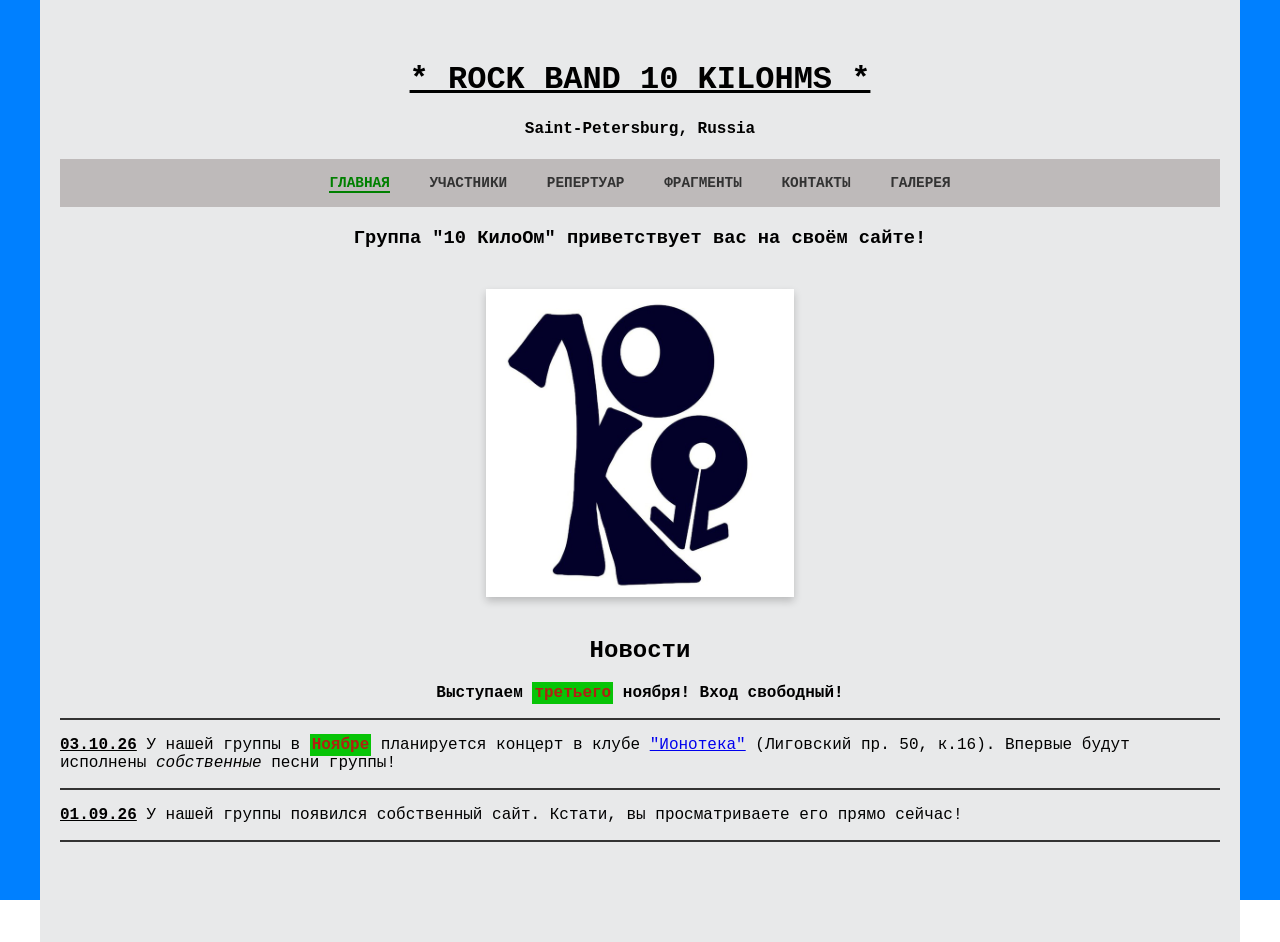
<file: index.html>
<html>
  <head>
    <meta charset="utf8">
    <title>10 КилоОм - Главная
	</title>
	<link rel="icon" href="images\favicon.ico" type="image/ico">
    <link rel="stylesheet" href="STYLE_1.css">
  </head>
  <body>
    <div class="page-bg"></div>
    <div class="center-stripe">
      <div class="content-wrapper">
        <h1 style="text-align: center; color: black;">
          <span class="underline">* ROCK BAND 10 KILOHMS *</span>
        </h1>
        <h4>
          <div class="band-location">
            <p>Saint-Petersburg, Russia</p>
          </div>
        </h4>
        <div class="nav-bar-wrapper">
          <nav class="main-nav">
            <ul>
              <li><a href="index.html" class="active">Главная</a></li>
              <li><a href="members.html">Участники</a></li>
              <li><a href="repertoire.html">Репертуар</a></li>
			  <li><a href="demo.html">Фрагменты</a></li>
              <li><a href="contacts.html">Контакты</a></li>
              <li><a href="gallery.html">Галерея</a></li>
            </ul>
          </nav>
        </div>
        <h3>Группа "10 КилоОм" приветствует вас на своём сайте!</h3>
		<div class="logo-wrapper">
		<div class="logo-box">
		<img src="images\logo.jpg" alt="band logo" class="site-logo">
		</div>
		</div>
        <h2>Новости</h2>
		<p><b>Выступаем <mark>третьего</mark> ноября! Вход свободный!</b></p>
		<div id="vk_post_-238302434_174"></div>
		<script type="text/javascript" src="https://vk.ru/js/api/openapi.js"></script>
		<script type="text/javascript">
  		(function() {
    	VK.Widgets.Post("vk_post_-238302434_174", -238302434, 174, "L0OCxAifuhpIIKlYSdGSGHgE9DWz");
  		}());
		</script>
        <div class="section-divider"></div>
        <p style="text-align: left;"> 
          <b> <u>03.10.26</u></b> У нашей группы в <b><mark>Ноябре</mark></b> планируется концерт в клубе <a href="https://vk.ru/ionoteka?ysclid=musantm80659213311"> "Ионотека"</a> (Лиговский пр. 50, к.16). Впервые будут исполнены <i>собственные</i> песни группы!</p>
        <div class="section-divider"></div>
          <p style="text-align: left;"> 
          <b><u>01.09.26</u></b> У нашей группы появился собственный сайт. Кстати, вы просматриваете его прямо сейчас!</p>
          <div class="section-divider"></div>
	  </div>
	</div>
    </body>
    </html>
</file>
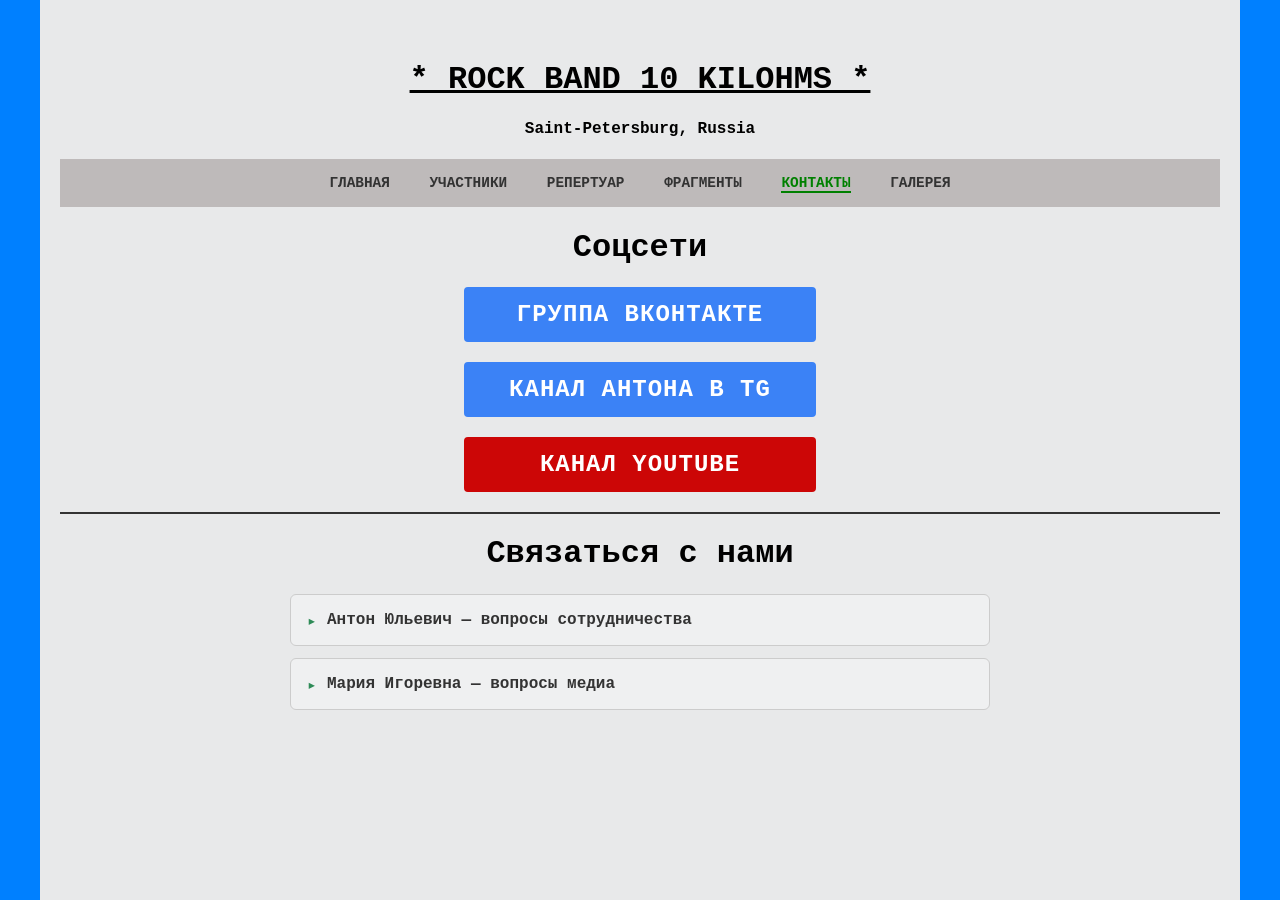
<file: contacts.html>
<html>
    <head>
        <meta charset="utf8">
        <title>10 КилоОм - Контакты</title>
		<link rel="icon" href="images\favicon.ico" type="image/ico">
        <link rel="stylesheet" href="STYLE_1.css">
    </head>
    <body>
        <div class="page-bg">
        </div>
        <div class="center-stripe">
            <div class="content-wrapper">
                <h1 style="text-align: center; color: black;">
                    <span class="underline">* ROCK BAND 10 KILOHMS *</span>
                </h1>
                <h4>
                    <div class="band-location">
                        <span>Saint-Petersburg, Russia</span>
                    </div>
                </h4>
                <div class="nav-bar-wrapper">
                    <nav class="main-nav">
                        <ul>
                            <li><a href="index.html">Главная</a></li>
                            <li><a href="members.html">Участники</a></li>
                            <li><a href="repertoire.html">Репертуар</a></li>
                            <li><a href="demo.html">Фрагменты</a></li>
                            <li><a href="contacts.html" class="active">Контакты</a></li>
                            <li><a href="gallery.html">Галерея</a></li>
                            
                        </ul>
                    </nav>
                </div>
                <h1>Соцсети</h1>
                <div class="contact-section">
                    <div class="content-section">
                    <h2><a href="https://vk.ru/tenkilohms" class="vk-button" target="_blank">Группа ВКонтакте</a></h2>
                </div>
                <div class="contact-section">
                    <div class="content-section">
                    <h2><a href="https://t.me/bienkovsky" class="vk-button" target="_blank">Канал Антона в TG</a></h2>
                </div>
                <div class="content-section">
                    <h2><a href="https://youtube.com/@tenkilohms" class="yt-button" target="_blank">Канал YouTube</a></h2>
                </div>
                <div class="section-divider"></div>
                <h1>Связаться с нами</h1>
                <div class="contact-accordion">
                 <details class="contact-item">
                    <summary>Антон Юльевич — вопросы сотрудничества</summary>
                    <div class="contact-details">
                            <p><strong>Телефон:</strong> <a href="tel:+79312524078">+7 (931) 252-40-78</a></p>
                            <p><strong>Telegram:</strong> <a href="https://t.me/@Fast_Geschihtforscher" target="_blank">@Fast_Geschihtforscher</a></p>
                            <p><strong>VK:</strong> <a href="https://vk.ru/prokopyev_a_yu" target="_blank">Профиль</a></p>
                    </div>
                 </details>

                 <details class="contact-item">
                    <summary>Мария Игоревна — вопросы медиа</summary>
                    <div class="contact-details">
                        <p><strong>Телефон:</strong> <a href="tel:+79215947605">+7 (921) 594-76-05</a></p>
                        <p><strong>Telegram:</strong> <a href="https://t.me/@dcoswt" target="_blank">@dcoswt</a></p>
                        <p><strong>VK:</strong> <a href="https://vk.ru/id587645052" target="_blank">Профиль</a></p>
                     </div>
                 </details>
                </div>
            </div>
        </div>
    </body>
</html>
</file>
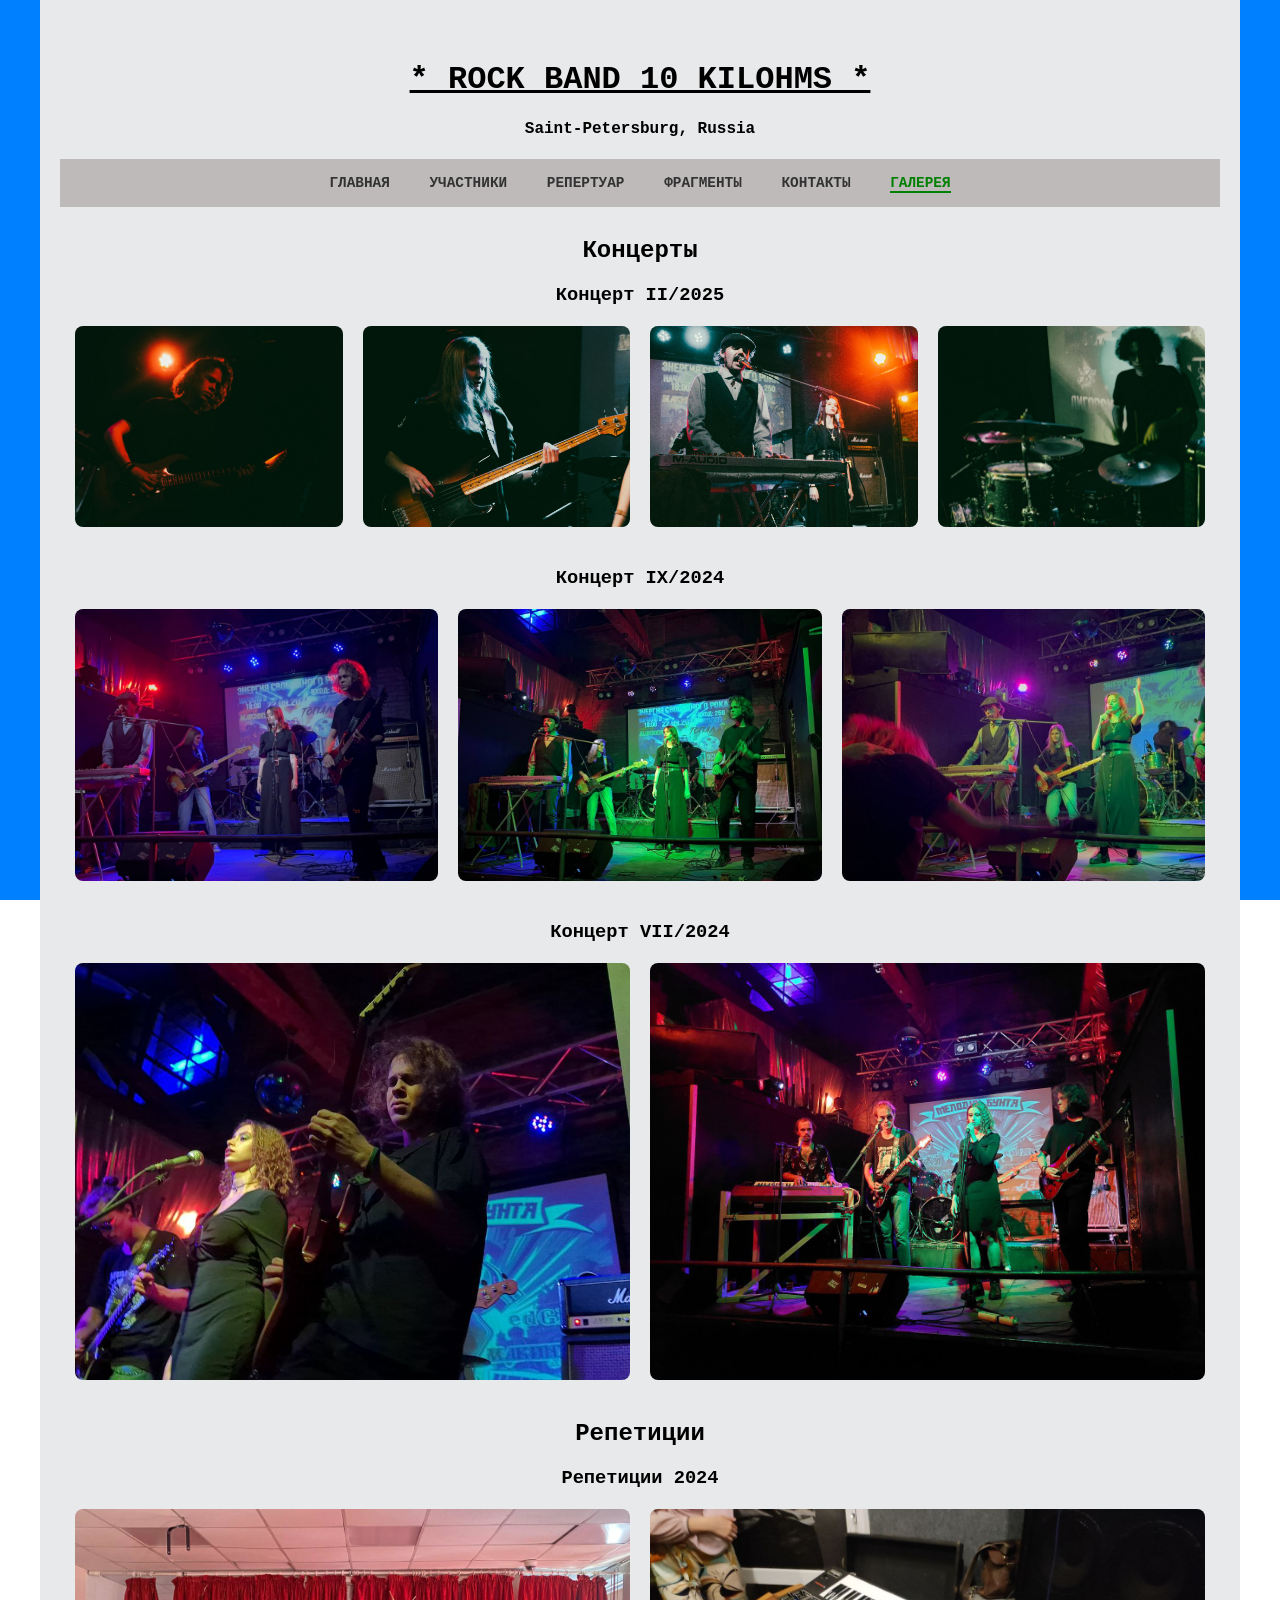
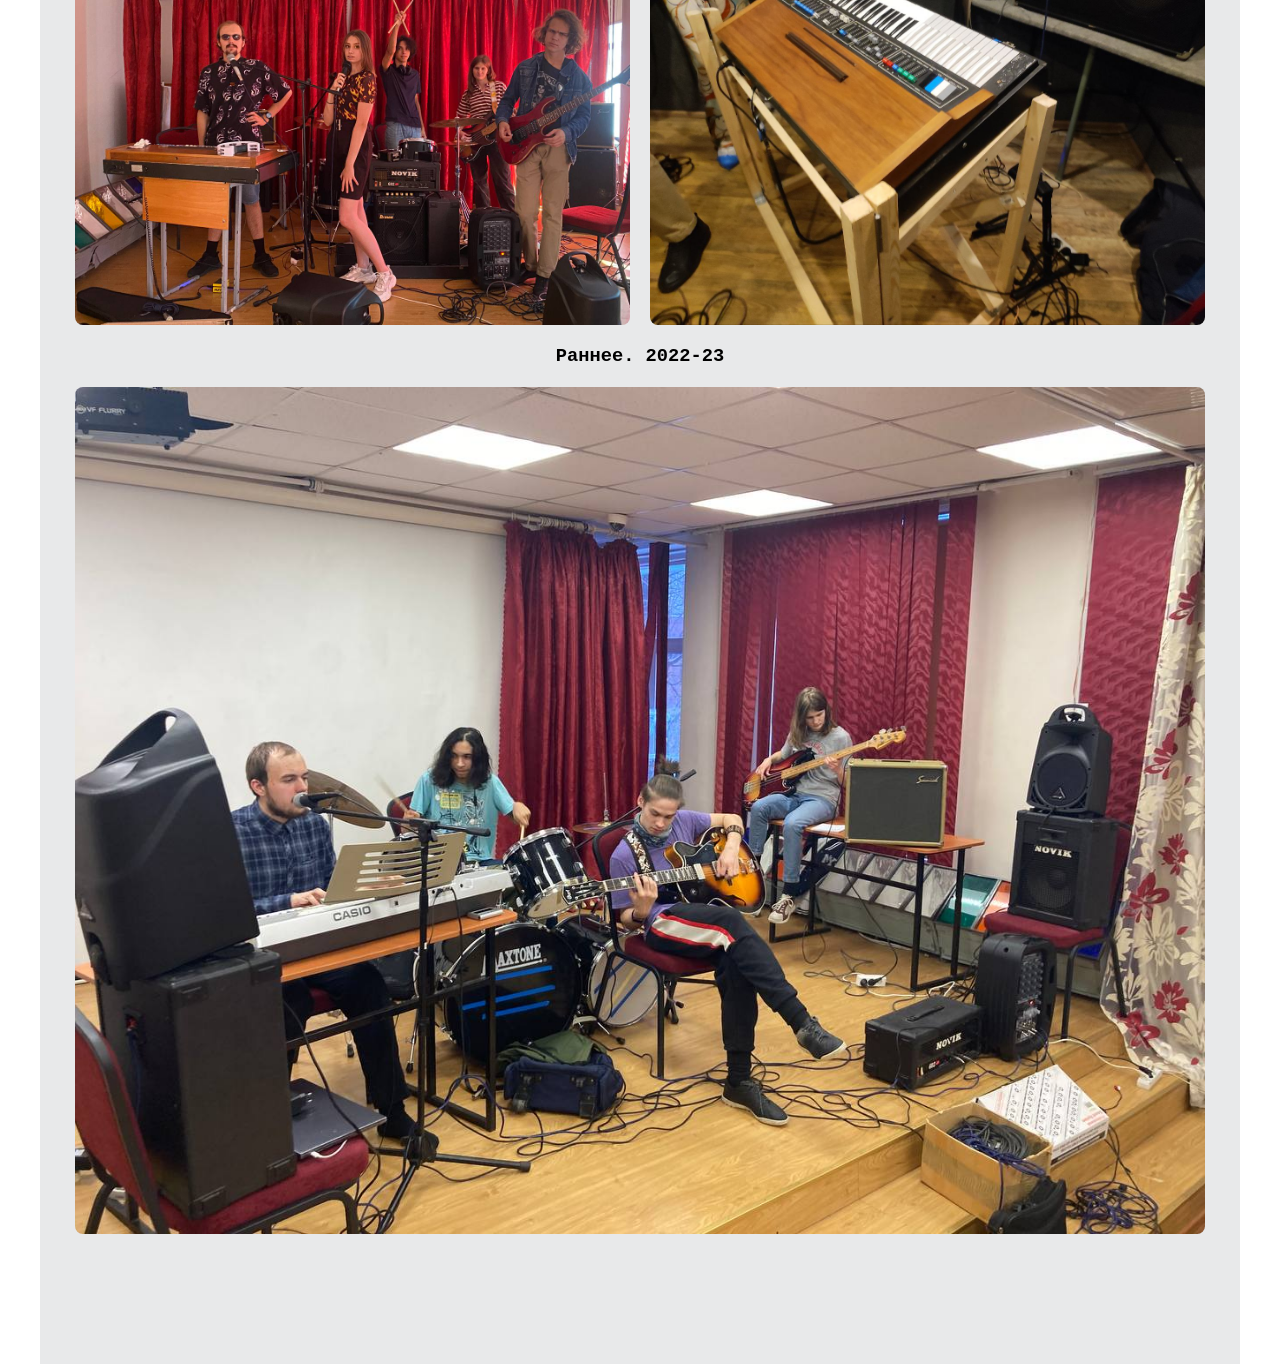
<file: gallery.html>
<html>
<html lang="ru">
<head>
    <meta charset="utf-8">
    <title>10 КилоОм - Галерея</title>
	<link rel="icon" href="images\favicon.ico" type="image/ico">
    <link rel="stylesheet" href="STYLE_1.css">
    <link rel="stylesheet" href="gallery.css">
</head>
<body>
    <div class="page-bg"></div>
    <div class="center-stripe">

    <div class="content-wrapper">
        <!-- Заголовок группы -->
        <h1 style="text-align: center; color: black;">
            <span class="underline">* ROCK BAND 10 KILOHMS *</span>
        </h1>
        <h4>
            <div class="band-location">
              <span>Saint-Petersburg, Russia
              </span>
            </div>
            </h4>
        <!-- НАВИГАЦИОННОЕ МЕНЮ -->
        <div class="nav-bar-wrapper">
            <nav class="main-nav">
                <ul>
                    <li><a href="index.html">Главная</a></li>
                    <li><a href="members.html">Участники</a></li>
                    <li><a href="repertoire.html">Репертуар</a></li>
					<li><a href="demo.html">Фрагменты</a></li>
                    <li><a href="contacts.html">Контакты</a></li>
                    <li><a href="gallery.html" class="active">Галерея</a></li>
                </ul>
            </nav>
        </div>
        <div class="gallery-container">
            <!-- Альбом 1 -->
             <h2>Концерты</h2>
            <div class="gallery-section">
                <h3>Концерт II/2025</h3>
                <div class="photo-grid">
                    <a href="images/2025-02-03_1.jpg" target="_blank">
                        <div class="photo-item">
                            <img src="images/2025-02-03_1.jpg" alt="Фото с концерта" loading="lazy">
                        </div>
                    </a>
                    <a href="images/2025-02-03_2.jpg" target="_blank">
                        <div class="photo-item">
                            <img src="images/2025-02-03_2.jpg" alt="Фото с концерта" loading="lazy">
                        </div>
                    </a>
                    <a href="images/2025-02-03_3.jpg" target="_blank">
                        <div class="photo-item">
                            <img src="images/2025-02-03_3.jpg" alt="Фото с концерта" loading="lazy">
                        </div>
                    </a>
                    <a href="images/2025-02-03_4.jpg" target="_blank">
                        <div class="photo-item">
                            <img src="images/2025-02-03_4.jpg" alt="Фото с концерта" loading="lazy">
                        </div>
                    </a>
                </div>
            </div>
            <div class="gallery-section">
                <h3>Концерт IX/2024</h3>
                <div class="photo-grid">
                    <a href="images/2024-09-22_1.jpg" target="_blank">
                        <div class="photo-item">
                            <img src="images/2024-09-22_1.jpg" alt="Фото с концерта" loading="lazy">
                        </div>
                    </a>
                    <a href="images/2024-09-22_2.jpg" target="_blank">
                        <div class="photo-item">
                            <img src="images/2024-09-22_2.jpg" alt="Фото с концерта" loading="lazy">
                        </div>
                    </a>
                    <a href="images/2024-09-22_3jpg" target="_blank">
                        <div class="photo-item">
                            <img src="images/2024-09-22_3.jpg" alt="Фото с концерта" loading="lazy">
                        </div>
                    </a>
                </div>
            </div>
            <div class="gallery-section">
                <h3>Концерт VII/2024</h3>
                <div class="photo-grid">
                    <a href="images/2024-07-18_3.jpg" target="_blank">
                        <div class="photo-item">
                            <img src="images/2024-07-18_3.jpg" alt="Фото с концерта" loading="lazy">
                        </div>
                    </a>
                    <a href="images/2024-07-18.jpg" target="_blank">
                        <div class="photo-item">
                            <img src="images/2024-07-18.jpg" alt="Фото с концерта" loading="lazy">
                        </div>
                        </a>
                      
                            </a>
                    </div>
                </div>
            </div>

            <!-- Альбом 2 -->
            <div class="gallery-section">
                <h2>Репетиции</h2>
                <h3>Репетиции 2024</h3>
                <div class="photo-grid">
                    <a href="images/2024-07-15.jpg" target="_blank">
                        <div class="photo-item">
                            <img src="images/2024-07-15.jpg" alt="Репетиция" loading="lazy">
                        </div>
                    </a>
                    <a href="images/2024-07-18_1.jpg" target="_blank">
                        <div class="photo-item">
                            <img src="images/2024-07-18_1.jpg" alt="Репетиция" loading="lazy">
                        </div>
                    </a>
                </div>
                <h3>Раннее. 2022-23</h3>
                <div class="photo-grid">
                    <a href="images/2023_1.jpg" target="_blank">
                        <div class="photo-item">
                            <img src="images/2023_1.jpg" alt="Репетиция" loading="lazy">
                        </div>
                    </a>
                </div>
            </div>
        </div>
    </div>
    </div>
</body>
</html>
</file>
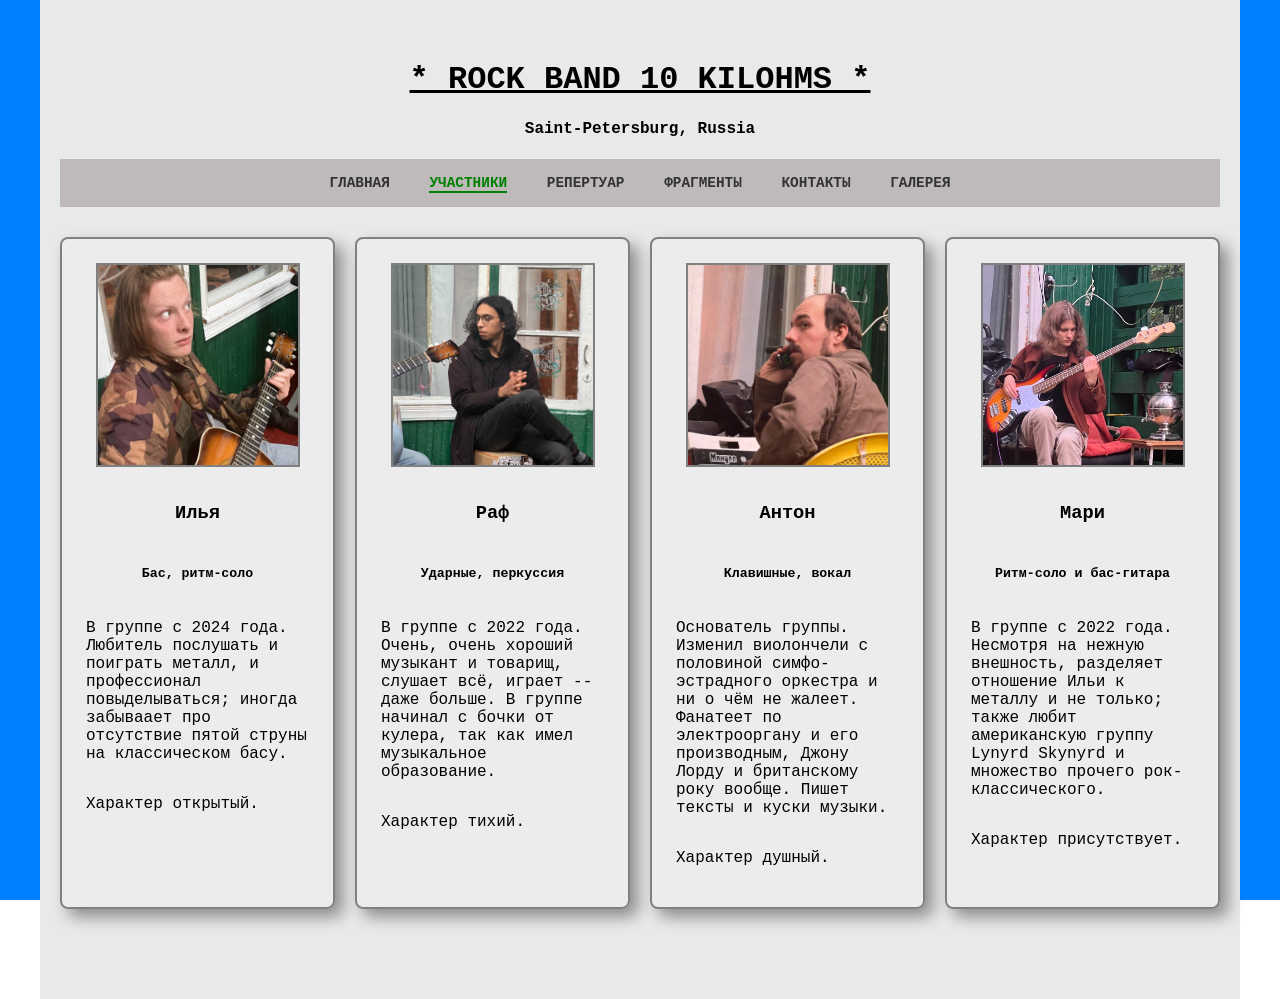
<file: members.html>
<!DOCTYPE html>
<html lang="ru">
<head>
    <meta charset="utf-8">
    <title>10 КилоОм - Участники</title>
	<link rel="icon" href="images\favicon.ico" type="image/ico">
    <link rel="stylesheet" href="STYLE_1.css">
</head>
<body>
    <div class="page-bg"></div>
    <div class="center-stripe">

    <div class="content-wrapper">
        <!-- Заголовок группы -->
        <h1 style="text-align: center; color: black;">
            <span class="underline">* ROCK BAND 10 KILOHMS *</span>
        </h1>
        <h4>
            <div class="band-location">
              <span>Saint-Petersburg, Russia
              </span>
            </div>
            </h4>
        <!-- НАВИГАЦИОННОЕ МЕНЮ -->
        <div class="nav-bar-wrapper">
            <nav class="main-nav">
                <ul>
                    <li><a href="index.html">Главная</a></li>
                    <li><a href="members.html" class="active">Участники</a></li>
                    <li><a href="repertoire.html">Репертуар</a></li>
					<li><a href="demo.html">Фрагменты</a></li>
                    <li><a href="contacts.html">Контакты</a></li>
                    <li><a href="gallery.html">Галерея</a></li>
                </ul>
            </nav>
        </div>
        <!-- Карточки участников -->
        <div class="members-grid">

            <div class="member-card">
                <img src="images/ilia_.jpg" alt="Илья" class="member-photo">
                <h3>Илья</h3>
                <h5>Бас, ритм-соло</h5>
                <p style="text-align: left;">В группе с 2024 года. Любитель послушать и поиграть металл, и профессионал повыделываться; иногда забываает про отсутствие пятой струны на классическом басу.</p>
				<p  style="text-align: left;">Характер открытый.</p>
            </div>

            <div class="member-card">
                <img src="images/raf.jpg" alt="Раф" class="member-photo">
                <h3>Раф</h3>
                <h5>Ударные, перкуссия</h5>
                <p style="text-align: left;">В группе с 2022 года. Очень, очень хороший музыкант и товарищ, слушает всё, играет -- даже больше. В группе начинал с бочки от кулера, так как имел музыкальное образование.</p>
				<p  style="text-align: left;">Характер тихий.</p>
			</div>
            
           
             <div class="member-card">
                <img src="images/anton_.jpg" alt="Антон" class="member-photo">
                <h3>Антон</h3>
                <h5>Клавишные, вокал</h5>
                <p style="text-align: left;">Основатель группы. Изменил виолончели с половиной симфо-эстрадного оркестра и ни о чём не жалеет. Фанатеет по электрооргану и его производным, Джону Лорду и британскому року вообще. Пишет тексты и куски музыки.</p>
				<p  style="text-align: left;">Характер душный.</p>
            </div>

            <div class="member-card">
                <img src="images/mari.jpg" alt="Мари" class="member-photo">
                <h3>Мари</h3>
                <h5>Ритм-соло и бас-гитара</h5>
                <p style="text-align: left;">В группе с 2022 года. Несмотря на нежную внешность, разделяет отношение Ильи к металлу и не только; также любит американскую группу Lynyrd Skynyrd и множество прочего рок-классического.</p>
				<p  style="text-align: left;">Характер присутствует.</p>
            </div>
        </div>
    </div>
    </div>
</body>
</html>
</file>
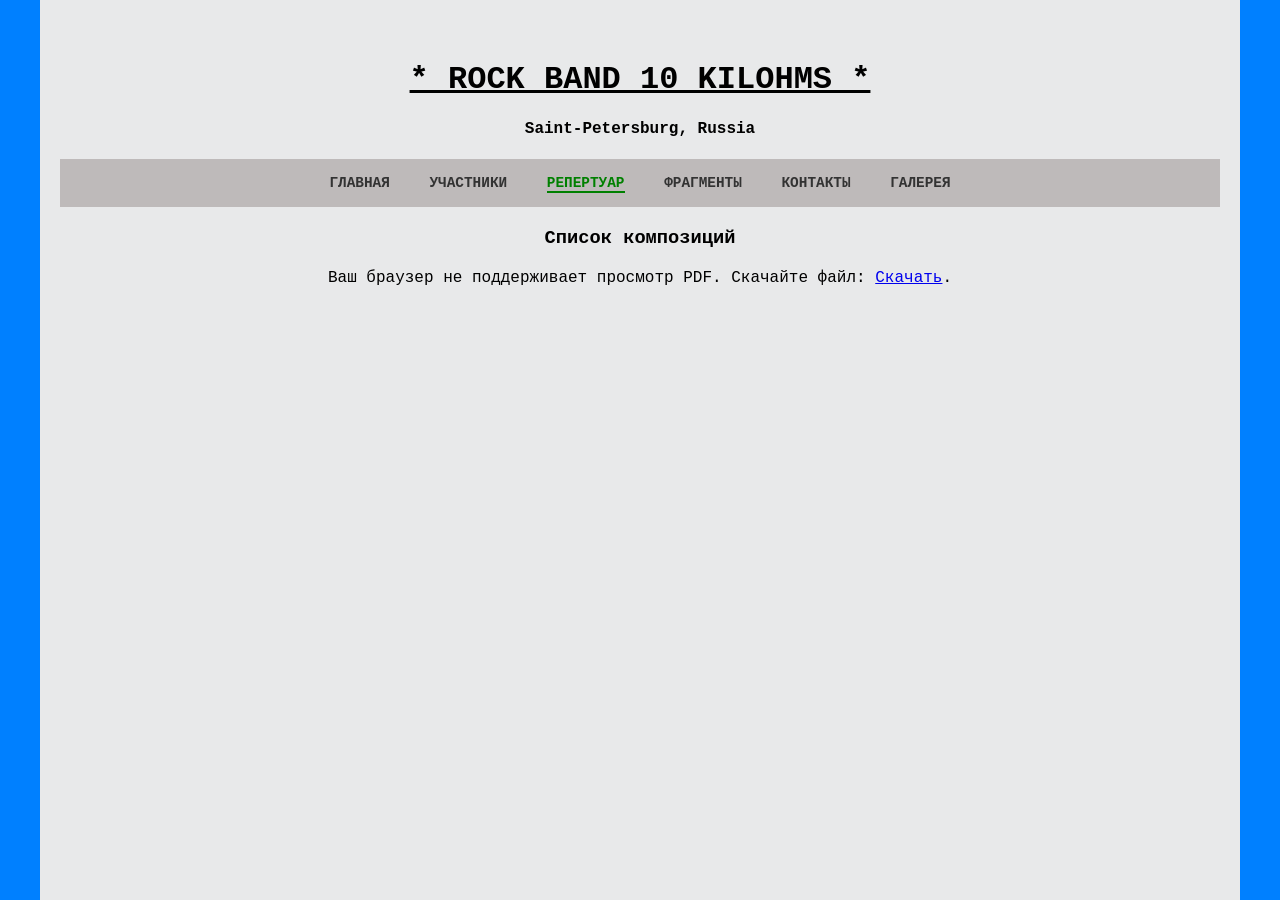
<file: repertoire.html>
<html>
    <head>
        <meta charset="utf8">
        <title>10 КилоОм - Контакты</title>
		<link rel="icon" href="images\favicon.ico" type="image/ico">
        <link rel="stylesheet" href="STYLE_1.css">
    </head>
    <body>
        <div class="page-bg">
        </div>
        <div class="center-stripe">
            <div class="content-wrapper">
                <h1 style="text-align: center; color: black;">
                    <span class="underline">* ROCK BAND 10 KILOHMS *</span>
                </h1>
                <h4>
                    <div class="band-location">
                        <span>Saint-Petersburg, Russia</span>
                    </div>
                </h4>
                <div class="nav-bar-wrapper">
                    <nav class="main-nav">
                        <ul>
                            <li><a href="index.html">Главная</a></li>
                            <li><a href="members.html">Участники</a></li>
                            <li><a href="repertoire.html" class="active">Репертуар</a></li>
							<li><a href="demo.html">Фрагменты</a></li>
                            <li><a href="contacts.html">Контакты</a></li>
                            <li><a href="gallery.html">Галерея</a></li>
                        </ul>
                    </nav>
                </div>
                <h3>Список композиций</h3>
                <object data="repertoire.pdf" type="application/pdf" width="600" height="400">
                    <p>Ваш браузер не поддерживает просмотр PDF. Скачайте файл: <a href="путь_к_файлу.pdf">Скачать</a>.</p>
                </object>
            </div>
        </div>
    </body>
</html>
</file>
<file: STYLE_1.css>
/* Общие стили */
body {
  font-family: Courier, monospace;
  margin: 0;
  padding: 0;
}

/* Фон страницы */
.page-bg {
  position: fixed;
  top: 0;
  left: 0;
  width: 100%;
  height: 100%;
  background-color: #0080ff;
  z-index: -1;
}

/* Центральная полоса */
.center-stripe {
  width: 1200px;
  background-color: #e8e9ea;
  margin: 0 auto;
  padding: 20px 0 70px 0; /* Добавляем отступы сверху и снизу */
  min-height: 100vh; /* Минимальная высота */
  box-sizing: border-box;
  position: relative;
}

/* Контентный контейнер */
.content-wrapper {
  max-width: 1500px;
  margin: 0 auto;
  padding: 20px;
  text-align: center;
  box-sizing: border-box;
  position: relative;
}

.h1, h2, h3 {
  margin: 20px 0;
}
/* Стили для подчеркивания */
.underline {
  text-decoration: underline;
}

/* Стили для навигационного бара */
.nav-bar-wrapper {
  width: 100%;
  background-color: #bebaba; /* Цвет фона бара */
  padding: 15px 0;
  box-sizing: border-box;
  margin-bottom: 20px;
}

.main-nav {
  width: 100%;
  text-align: center;
  margin: 0;
}

.main-nav ul {
  list-style-type: none;
  padding: 0;
  margin: 0;
}

.main-nav li {
  display: inline-block;
  margin: 0 15px;
  font-weight: bold;
  text-transform: uppercase;
  font-size: 0.9rem;
}

.main-nav a {
  text-decoration: none;
  color: #333;
  transition: color 0.3s ease;
}

.main-nav a:hover {
  color: green;
}

.main-nav a.active {
  color: green;
  border-bottom: 2px solid green;
}

/* Стили для грида участников */
.members-grid {
  display: flex;
  flex-wrap: wrap;
  gap: 20px;
  margin-top: 30px;
  align-items: stretch
  justify-content: center;
}

.member-card {
  flex: 1 1 180px;
  background-color: rgba(255, 255, 255, 0.15);
  border-radius: 8px;
  padding: 24px;
  display: flex;
  flex-direction: column;
  border: 2px solid #808080;
  box-shadow: 8px 8px 16px rgba(0, 0, 0, 0.4);
  min-width: 0;
}

/* Медиа-запросы */
@media (max-width: 768px) {
  .members-grid {
      flex-direction: column;
  }
  
  .band-location {
      position: relative;
      padding-bottom: 12px;
  }
  
  .band-location::after {
      content: '';
      position: absolute;
      bottom: 0;
      left: 50%;
      transform: translateX(-50%);
      width: 60%;
      height: 2px;
      background-color: #3b82f6;
  }
}
*logo-wrapper {
  display: flex;
  justify-content: center; /* Центрируем по горизонтали */
  align-items: center;     /* Центрируем по вертикали */
  height: 100vh;          /* Занимает всю высоту окна */
  position: relative;
  z-index: 1;
}

.outer-border {
  display: flex;
  justify-content: center;
  align-items: center;
  width: 100%;
  max-width: 600px;
  padding: 20px; /* Отступ для внешней рамки */
  border: 4px solid #333; /* Толстая внешняя рамка */
  box-sizing: border-box;
}

.inner-border {
  display: flex;
  justify-content: center;
  align-items: center;
  width: 100%;
  padding: 15px; /* Отступ для внутренней рамки */
  border: 2px solid #333; /* Тонкая внутренняя рамка */
  box-sizing: border-box;
}

.main-logo {
  max-width: 100%;
  height: auto;
  display: block;
}

.section-divider {
  width: 100%;
  height: 2px;
  background-color: #333;
  margin: 10px 0; 
}
.repertoire-table {
  width: 100%;
  border-collapse: collapse;
  margin: 20px 0;
}

.repertoire-table th,
.repertoire-table td {
  padding: 15px;
  border: 1px solid #ddd;
  text-align: left;
}

.repertoire-table th {
  background-color: #f2f2f2;
  font-weight: bold;
}

.repertoire-table tr:nth-child(even) {
  background-color: #f9f9f9;
}

@media (max-width: 768px) {
  .repertoire-table th,
  .repertoire-table td {
      padding: 10px;
  }
}
@media (max-width: 768px) {
  .logo-box {
    width: 150px;
    height: 150px;
  }
}

@media (max-width: 480px) {
  .logo-box {
    width: 100px;
    height: 100px;
  }
}
.container {
  max-width: 1200px; /* Максимальная ширина */
  margin: 0 auto; /* Центрирование */
  padding: 0 20px; /* Отступы по бокам */
}
/* Обёртка для всего контента */
.container {
  max-width: 1200px; /* Максимальная ширина */
  margin: 0 auto; /* Центрирование */
  padding: 0 20px; /* Отступы по бокам */
}
.container {
  max-width: 1200px;
  margin: 0 auto;
  padding: 0 20px;
}

/* Стили для логотипа */
.logo-wrapper {
  display: flex;
  justify-content: center;
  margin: 40px 0; /* Увеличиваем отступ */
}

.logo-box {
  width: 300px; /* Увеличиваем размер рамки */
  height: 300px;
  border: 4px solid #fff; /* Увеличиваем толщину рамки */
  display: flex;
  justify-content: center;
  align-items: center;
  overflow: hidden;
  box-shadow: 0 4px 8px rgba(0,0,0,0.2); /* Добавляем тень для акцента */
}

.site-logo {
  max-width: 100%;
  height: auto;
  width: 100%;
  object-fit: contain;
}

mark {
    background-color: rgb(7, 196, 7); /* Зелёный фон по умолчанию */
    color: #b02112; /* красный текст */
    padding: 2px; /* Небольшая внутренняя область */

  }

.member-photo {
    width: 100%;            /* Фото займёт всю ширину карточки */
    max-width: 200px;       /* Но не больше 200px */
    height: 200px;          /* Фиксированная высота */
    object-fit: cover;      /* Обрезает фото, сохраняя пропорции */
    display: block;         /* Убирает лишние отступы */
    margin: 0 auto 15px;    /* Центрирует и даёт отступ снизу */
    border: 2px solid #808080; /* Рамка в тон карточки */
}

audio {
  width: 100%;              /* растягивается на всю ширину контейнера */
  max-width: 400px;         /* но не больше 400px */
  min-width: 260px;         /* и не меньше — иначе сжимается в кашу */
  height: 40px;             /* фиксированная высота */
  display: block;           /* убирает лишние отступы */
  margin: 10px auto;        /* центрирует и даёт отступы */
}

/* Адаптивность */
@media (max-width: 1024px) {
  .logo-box {
    width: 250px;
    height: 250px;
  }
}

@media (max-width: 768px) {
  .logo-box {
    width: 200px;
    height: 200px;
  }
}

@media (max-width: 480px) {
  .logo-box {
    width: 150px;
    height: 150px;
  }
}

.custom-player {
  background-color: #e8e9ea;
  border: 2px solid #808080;
  border-radius: 8px;
  padding: 12px 16px;
  max-width: 500px;
  margin: 16px auto;
  font-family: Courier, monospace;
  box-shadow: 4px 4px 8px rgba(0,0,0,0.15);
}

.player-info {
  display: flex;
  flex-direction: column;
  margin-bottom: 8px;
}

.player-title {
  font-weight: bold;
  font-size: 1rem;
  color: #222;
}

.player-artist {
  font-size: 0.85rem;
  color: #555;
}

.player-controls {
  display: flex;
  align-items: center;
  gap: 10px;
}

.player-btn {
  background-color: #2e8b57;
  color: white;
  border: none;
  border-radius: 50%;
  width: 36px;
  height: 36px;
  font-size: 1rem;
  cursor: pointer;
  flex-shrink: 0;
}

.player-btn:hover {
  background-color: #256b44;
}

.player-progress {
  flex: 1;
  height: 6px;
  background-color: #c0c0c0;
  border-radius: 3px;
  cursor: pointer;
  position: relative;
}

.player-progress-bar {
  height: 100%;
  width: 0%;
  background-color: #2e8b57;
  border-radius: 3px;
}

.player-time {
  font-size: 0.8rem;
  color: #333;
  min-width: 80px;
  text-align: center;
}

/* Адаптив для телефона */
@media (max-width: 480px) {
  .player-controls {
    flex-wrap: wrap;
  }
  .player-time {
    min-width: 60px;
    font-size: 0.7rem;
  }
}

.vk-button {
  display: inline-block;
  padding: 12px 24px;
  background-color: #3b82f6;     /* твой зелёный */
  color: #fff;
  text-decoration: none;
  font-family: Courier, monospace;
  font-weight: bold;
  text-transform: uppercase;
  letter-spacing: 1px;
  border: 2px solid #3b82f6;
  border-radius: 4px;
  transition: background-color 0.2s, color 0.2s;
  width: 300px
}

.vk-button:hover {
  background-color: transparent;
  color: #2e8b57;
  border: 2px solid #3b82f6;
} 

.yt-button {
  display: inline-block;
  padding: 12px 24px;
  background-color: #cc0606;     /* твой зелёный */
  color: #fff;
  text-decoration: none;
  font-family: Courier, monospace;
  font-weight: bold;
  text-transform: uppercase;
  letter-spacing: 1px;
  border: 2px solid #cc0606;
  border-radius: 4px;
  transition: background-color 0.2s, color 0.2s;
  width: 300px
}

.yt-button:hover {
  background-color: transparent;
  color: #2e8b57;
  border: 2px solid #cc0606;
} 

.rtu-button {
  display: inline-block;
  padding: 12px 24px;
  background-color: #383428;     /* твой зелёный */
  color: #fff;
  text-decoration: none;
  font-family: Courier, monospace;
  font-weight: bold;
  text-transform: uppercase;
  letter-spacing: 1px;
  border: 2px solid #383428;
  border-radius: 4px;
  transition: background-color 0.2s, color 0.2s;
  width: 250px
}

.rtu-button:hover {
  background-color: transparent;
  color: #2e8b57;
  border: 2px solid #383428;
} 

a[href^="tel:"] {
  color: #2e8b57;
  text-decoration: none;
  font-weight: bold;
}
a[href^="tel:"]:hover {
  text-decoration: underline;
}

/* Фиксированные отступы для текста в контактах */
.contacts-section p {
  margin: 0 0 12px 0;      /* отступ снизу между строками */
  line-height: 1.6;         /* фиксированная высота строки */
}

.contacts-section h1,
.contacts-section h2 {
  margin: 30px 0 20px 0;    /* отступы для заголовков */
  line-height: 1.4;
}

.contact-list {
  list-style: none;          /* убираем стандартные маркеры */
  padding: 0;
  margin: 0;
  max-width: 700px; 
  min-width: 500px;          /* ограничиваем ширину, чтобы не растягивалось */
  margin-left: auto;
  margin-right: auto;        /* центрируем блок */
}

.contact-list li {
  display: flex;
  align-items: flex-start;
  padding: 8px 0 8px 20px;   /* отступ слева под маркер */
  position: relative;
  line-height: 1.6;
}

.contact-list li::before {
  content: "—";              /* кастомный маркер — тире */
  position: absolute;
  left: 0;
  color: #2e8b57;            /* зелёный акцент */
  font-weight: bold;
}

.contact-label {
  flex: 2;                   /* занимает левую часть */
  color: #333;
  text-align: left;
  font-weight: bold;
}

.contact-phone {
  flex: 1;                   /* занимает правую часть */
  text-align: left;         /* выравнивает телефон по правому краю */
  white-space: nowrap;       /* не переносит телефон на новую строку */
  font-weight: bold;
}

.contact-accordion {
  max-width: 700px;
  margin: 0 auto;
  text-align: left;
}

.contact-item {
  border: 1px solid #ccc;
  border-radius: 6px;
  margin-bottom: 12px;
  padding: 8px 16px;
  background-color: rgba(255, 255, 255, 0.3);
  transition: background-color 0.2s;
}

.contact-item[open] {
  background-color: rgba(46, 139, 87, 0.08); /* лёгкий зелёный оттенок */
}

.contact-item summary {
  cursor: pointer;
  font-weight: bold;
  color: #333;
  padding: 8px 0;
  list-style: none;              /* убираем стандартный треугольник */
  position: relative;
  padding-left: 20px;
}

.contact-item summary::before {
  content: "▸";                  /* кастомный маркер */
  position: absolute;
  left: 0;
  color: #2e8b57;
  transition: transform 0.2s;
}

.contact-item[open] summary::before {
  transform: rotate(90deg);      /* поворот при раскрытии */
}

.contact-item summary::-webkit-details-marker {
  display: none;                 /* убираем треугольник в Safari */
}

.contact-details {
  padding: 10px 0 10px 20px;
  line-height: 1.8;
  border-top: 1px dashed #ccc;
  margin-top: 8px;
}

.contact-details p {
  margin: 0;
}

.contact-details a {
  color: #2e8b57;
  text-decoration: none;
}

.contact-details a:hover {
  text-decoration: underline;
}
</file>
<file: gallery.css>
.gallery-container {
    margin-top: 30px;
}

.gallery-section {
    margin-bottom: 40px;
}

.album-title {
    text-align: center;
    margin-bottom: 20px;
    color: #333;
}

.photo-grid {
    display: grid;
    grid-template-columns: repeat(auto-fit, minmax(200px, 1fr));
    gap: 20px;
    padding: 0 15px;
}

.photo-item {
    position: relative;
    overflow: hidden;
    border-radius: 8px;
    /* Добавляем фиксированное соотношение сторон */
    aspect-ratio: 4 / 3;
    background-color: #f5f5f5; /* Цвет фона при загрузке */
}

.photo-item img {
    width: 100%;
    height: 100%;
    object-fit: cover; /* Обрезаем лишнее, сохраняя пропорции */
    display: block;
    transition: transform 0.3s;
    cursor: pointer;
}

.photo-item:hover img {
    transform: scale(1.05);
}

@media (max-width: 768px) {
    .photo-grid {
        grid-template-columns: repeat(auto-fill, minmax(150px, 1fr));
    }
}
</file>
